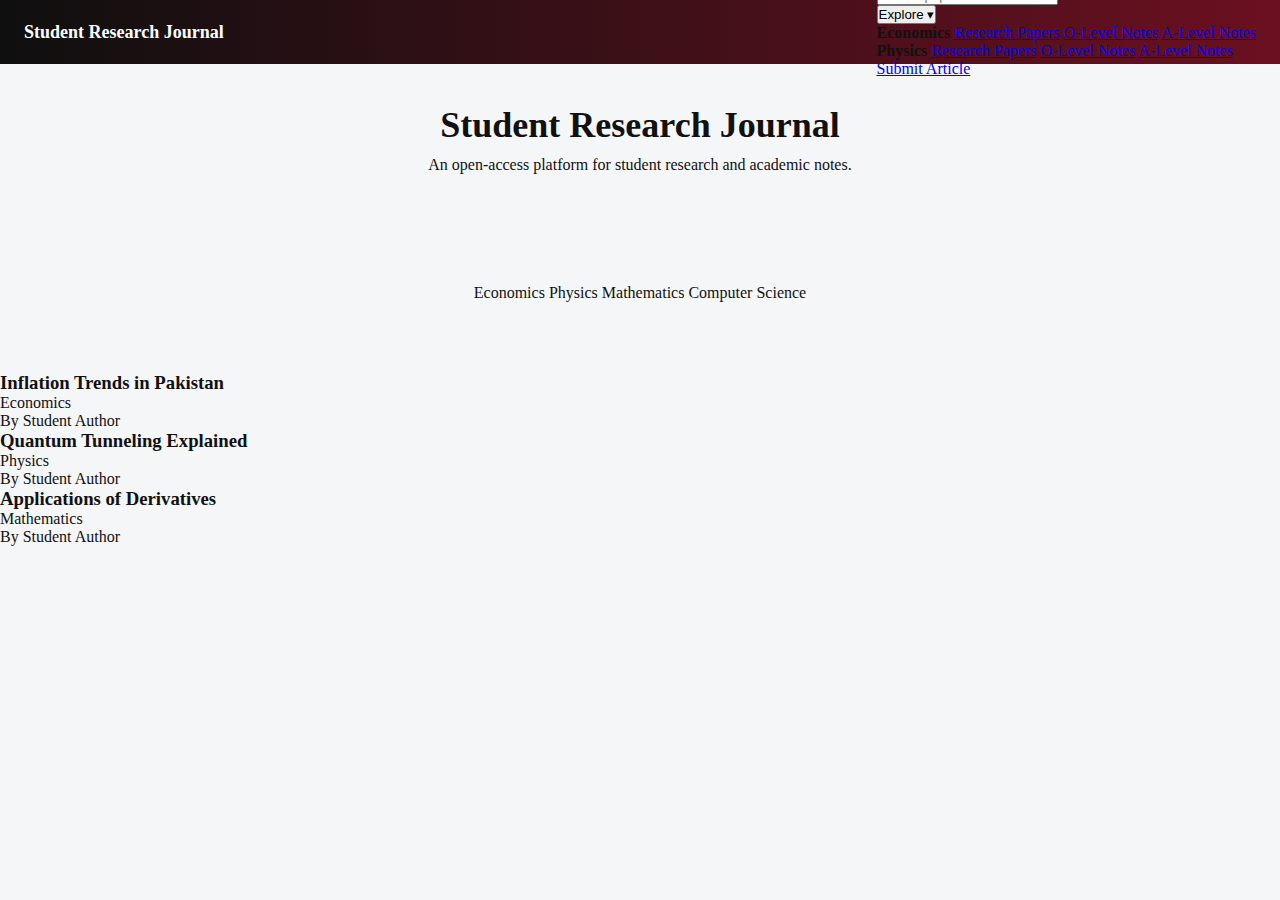
<file: index.html>
<!DOCTYPE html>
<html lang="en">
<head>
  <meta charset="UTF-8">
  <title>Student Research Journal</title>
  <link rel="stylesheet" href="style.css">
</head>
<body>

<!-- NAVBAR -->
<nav class="navbar">
  <div class="logo">Student Research Journal</div>

  <div class="nav-right">
    <input type="text" id="searchInput" placeholder="Search papers...">

    <div class="dropdown">
      <button id="exploreBtn">Explore ▾</button>
      <div class="dropdown-content" id="exploreMenu">

        <div class="dropdown-group">
          <strong>Economics</strong>
          <a href="#">Research Papers</a>
          <a href="#">O-Level Notes</a>
          <a href="#">A-Level Notes</a>
        </div>

        <div class="dropdown-group">
          <strong>Physics</strong>
          <a href="#">Research Papers</a>
          <a href="#">O-Level Notes</a>
          <a href="#">A-Level Notes</a>
        </div>

      </div>
    </div>

    <a class="submit-btn" href="submit.html">Submit Article</a>
  </div>
</nav>

<!-- HERO -->
<header class="hero">
  <h1>Student Research Journal</h1>
  <p>An open-access platform for student research and academic notes.</p>
</header>

<!-- SUBJECT PILLS -->
<section class="subjects">
  <span class="pill">Economics</span>
  <span class="pill">Physics</span>
  <span class="pill">Mathematics</span>
  <span class="pill">Computer Science</span>
</section>

<!-- PAPERS -->
<section class="papers" id="paperList">

  <div class="paper-card">
    <h3>Inflation Trends in Pakistan</h3>
    <p class="subject">Economics</p>
    <p class="author">By Student Author</p>
  </div>

  <div class="paper-card">
    <h3>Quantum Tunneling Explained</h3>
    <p class="subject">Physics</p>
    <p class="author">By Student Author</p>
  </div>

  <div class="paper-card">
    <h3>Applications of Derivatives</h3>
    <p class="subject">Mathematics</p>
    <p class="author">By Student Author</p>
  </div>

</section>

<script src="script.js"></script>
</body>
</html>
</file>
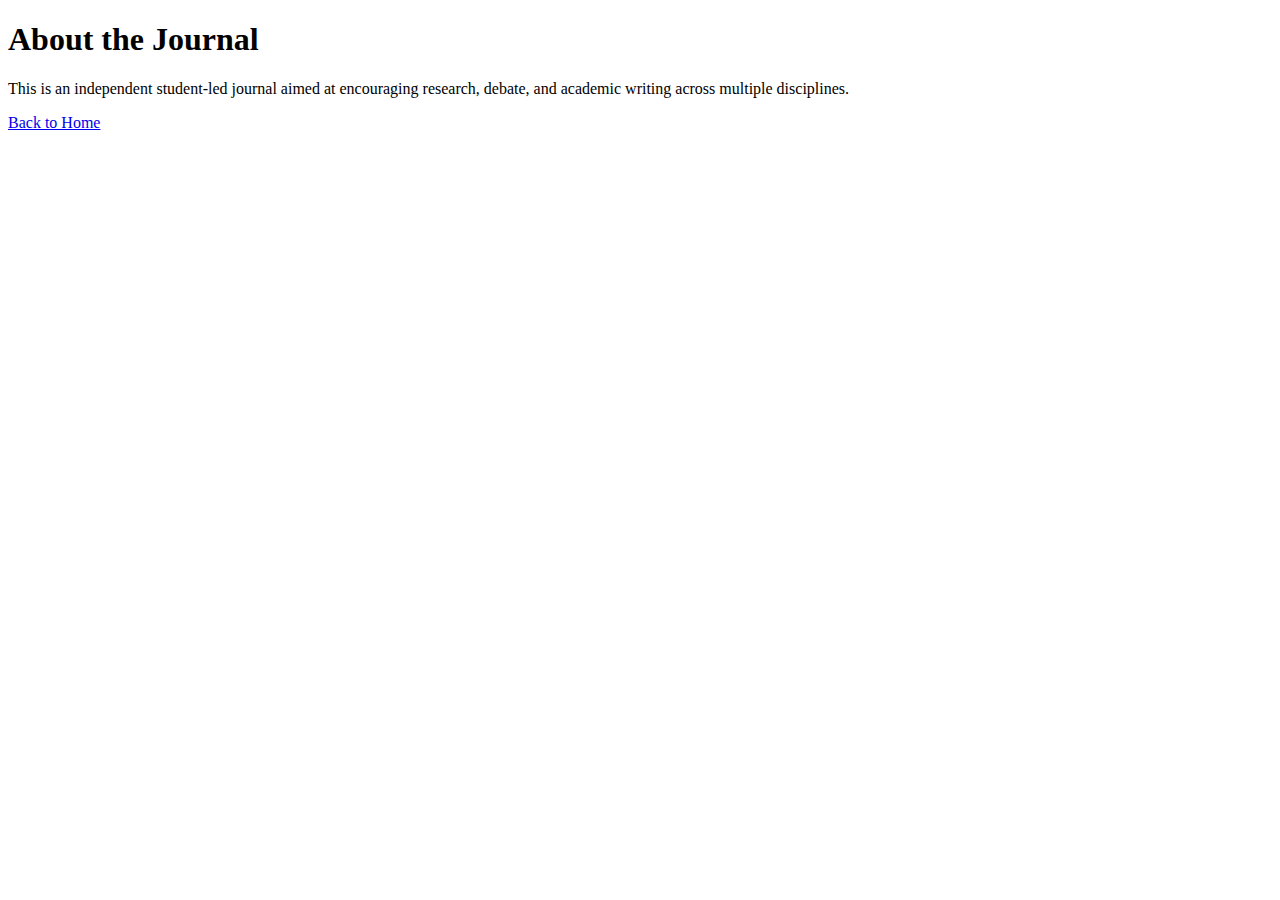
<file: about.html>
<!DOCTYPE html>
<html>
<body>

<h1>About the Journal</h1>

<p>
This is an independent student-led journal aimed at
encouraging research, debate, and academic writing
across multiple disciplines.
</p>

<p><a href="index.html">Back to Home</a></p>

</body>
</html>
</file>
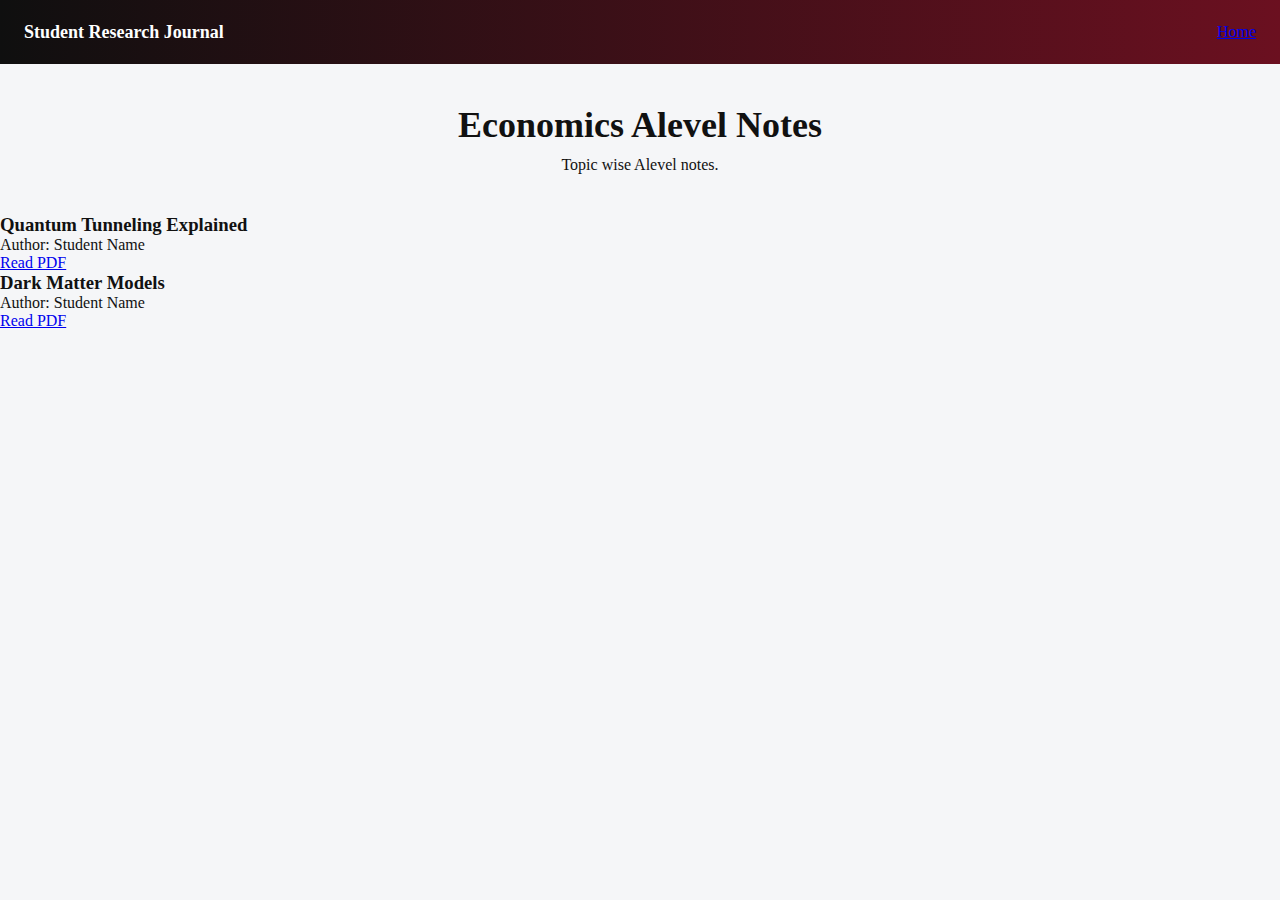
<file: economics-alevel.html>
<!DOCTYPE html>
<html lang="en">
<head>
  <meta charset="UTF-8">
  <title>Economics Alevel notes | Student Research Journal</title>
  <link rel="stylesheet" href="style.css">
</head>
<body>

<nav class="navbar">
  <div class="logo">Student Research Journal</div>
  <a class="submit-btn" href="index.html">Home</a>
</nav>

<section class="hero">
  <h1>Economics Alevel Notes</h1>
  <p>Topic wise Alevel notes.</p>
</section>

<section class="papers">

  <div class="paper-card">
    <h3>Quantum Tunneling Explained</h3>
    <p>Author: Student Name</p>
    <a href="#">Read PDF</a>
  </div>

  <div class="paper-card">
    <h3>Dark Matter Models</h3>
    <p>Author: Student Name</p>
    <a href="#">Read PDF</a>
  </div>

</section>

</body>
</html>
</file>
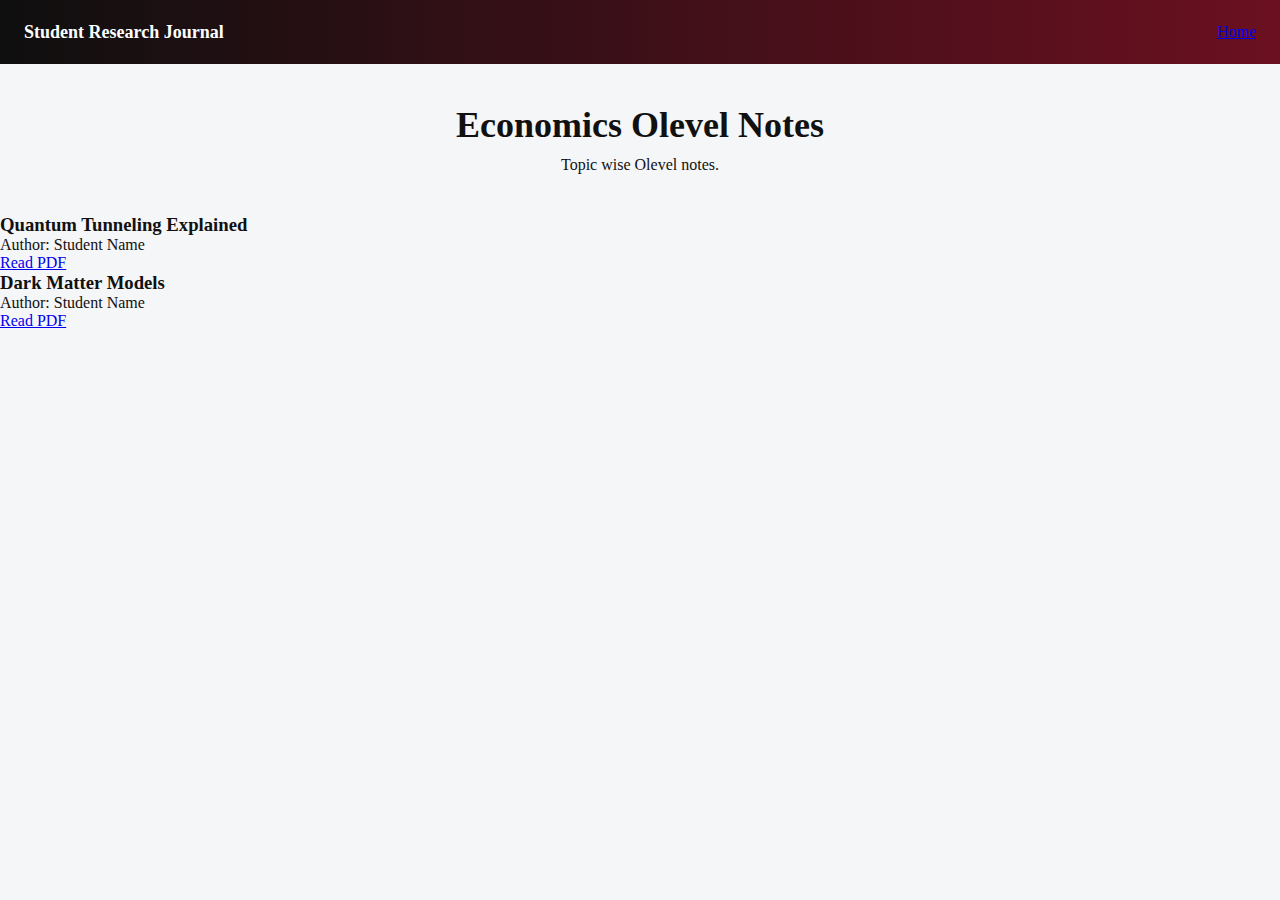
<file: economics-Olevel.html>
<!DOCTYPE html>
<html lang="en">
<head>
  <meta charset="UTF-8">
  <title>Physics Research | Student Research Journal</title>
  <link rel="stylesheet" href="style.css">
</head>
<body>

<nav class="navbar">
  <div class="logo">Student Research Journal</div>
  <a class="submit-btn" href="index.html">Home</a>
</nav>

<section class="hero">
  <h1>Economics Olevel Notes</h1>
  <p>Topic wise Olevel notes.</p>
</section>

<section class="papers">

  <div class="paper-card">
    <h3>Quantum Tunneling Explained</h3>
    <p>Author: Student Name</p>
    <a href="#">Read PDF</a>
  </div>

  <div class="paper-card">
    <h3>Dark Matter Models</h3>
    <p>Author: Student Name</p>
    <a href="#">Read PDF</a>
  </div>

</section>

</body>
</html>
</file>
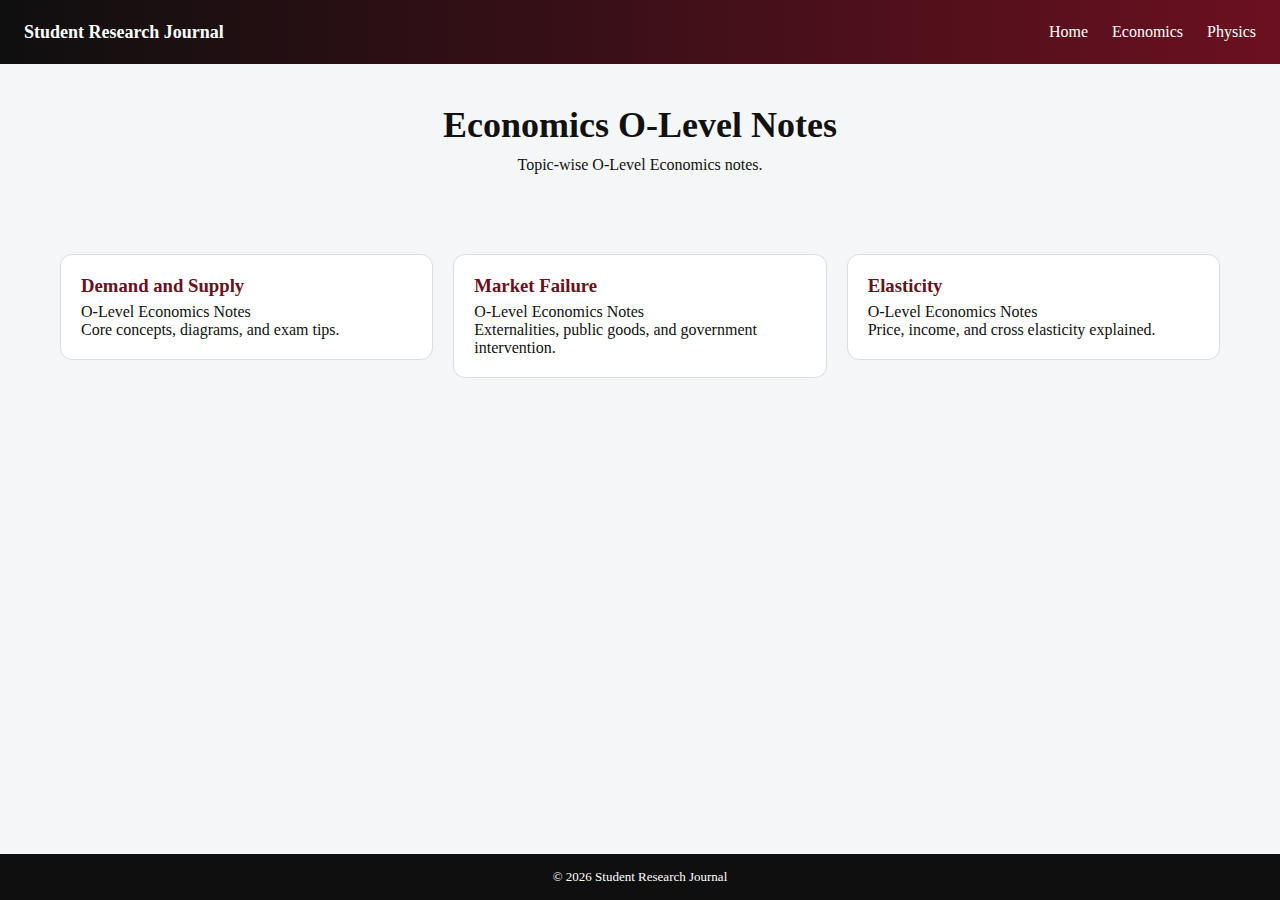
<file: economics-olevel.html>
<!DOCTYPE html>
<html lang="en">
<head>
  <meta charset="UTF-8">
  <title>Economics O-Level Notes | Student Research Journal</title>
  <meta name="viewport" content="width=device-width, initial-scale=1.0">

  <!-- MAIN STYLES -->
  <link rel="stylesheet" href="style.css">
</head>

<body>

  <!-- ================= NAVBAR ================= -->
  <nav class="navbar">
    <div class="logo">Student Research Journal</div>

    <div class="hamburger" id="hamburger">☰</div>

    <ul class="nav-links" id="navLinks">
      <li><a href="index.html">Home</a></li>
      <li><a href="economics.html">Economics</a></li>
      <li><a href="physics.html">Physics</a></li>
    </ul>
  </nav>

  <!-- ================= HERO ================= -->
  <section class="hero">
    <h1>Economics O-Level Notes</h1>
    <p>Topic-wise O-Level Economics notes.</p>
  </section>

  <!-- ================= CONTENT ================= -->
  <main class="content-grid">

    <a href="olevel-demand-supply.pdf" class="content-card">
      <h3>Demand and Supply</h3>
      <p>O-Level Economics Notes</p>
      <p>Core concepts, diagrams, and exam tips.</p>
    </a>

    <a href="olevel-market-failure.pdf" class="content-card">
      <h3>Market Failure</h3>
      <p>O-Level Economics Notes</p>
      <p>Externalities, public goods, and government intervention.</p>
    </a>

    <a href="olevel-elasticity.pdf" class="content-card">
      <h3>Elasticity</h3>
      <p>O-Level Economics Notes</p>
      <p>Price, income, and cross elasticity explained.</p>
    </a>

  </main>

  <!-- ================= FOOTER ================= -->
  <footer class="site-footer">
    <div class="footer-bottom">
      © 2026 Student Research Journal
    </div>
  </footer>

  <!-- ================= SCRIPT ================= -->
  <script src="script.js"></script>

</body>
</html>
</file>
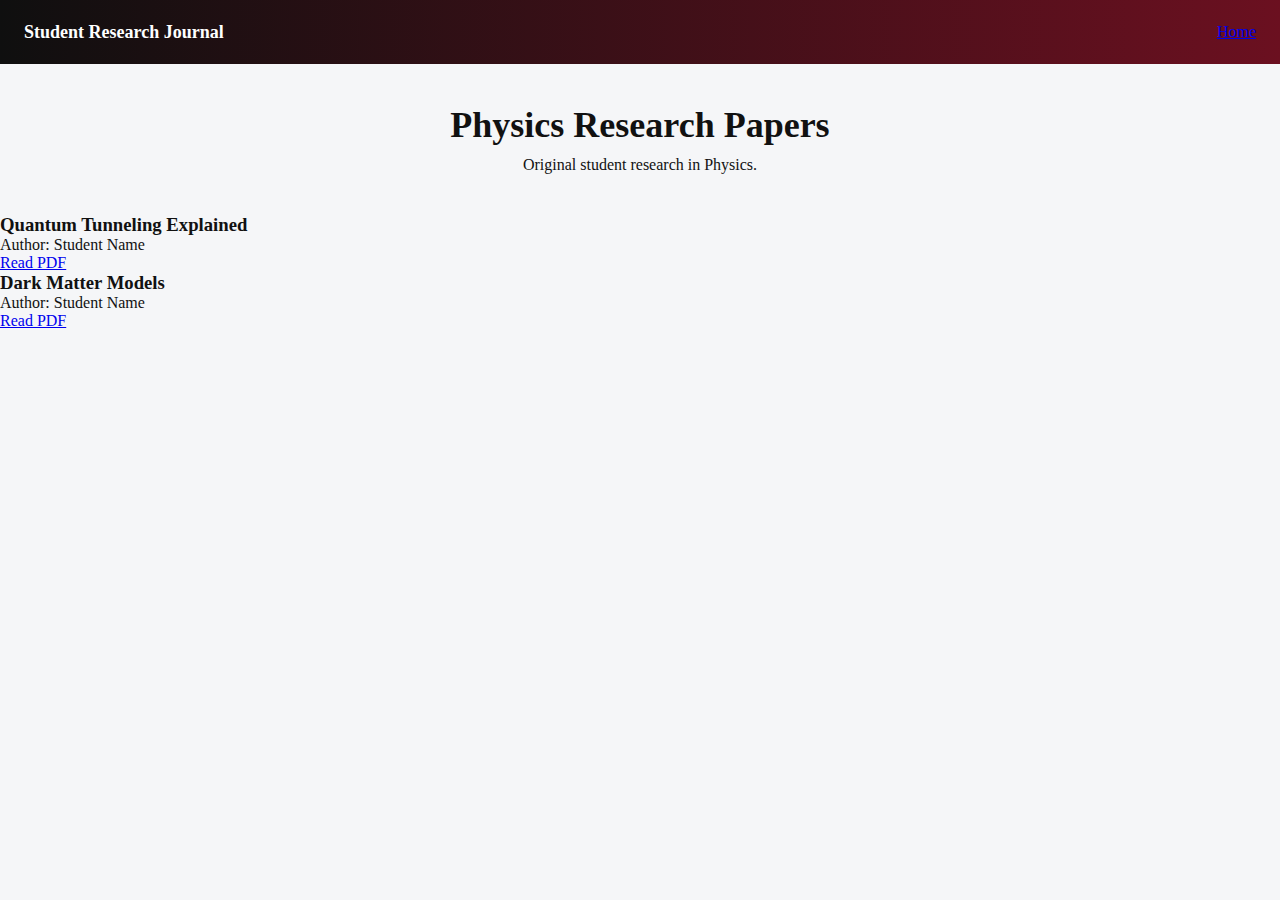
<file: economics-research.html>
<!DOCTYPE html>
<html lang="en">
<head>
  <meta charset="UTF-8">
  <title>Physics Research | Student Research Journal</title>
  <link rel="stylesheet" href="style.css">
</head>
<body>

<nav class="navbar">
  <div class="logo">Student Research Journal</div>
  <a class="submit-btn" href="index.html">Home</a>
</nav>

<section class="hero">
  <h1>Physics Research Papers</h1>
  <p>Original student research in Physics.</p>
</section>

<section class="papers">

  <div class="paper-card">
    <h3>Quantum Tunneling Explained</h3>
    <p>Author: Student Name</p>
    <a href="#">Read PDF</a>
  </div>

  <div class="paper-card">
    <h3>Dark Matter Models</h3>
    <p>Author: Student Name</p>
    <a href="#">Read PDF</a>
  </div>

</section>

</body>
</html>
</file>
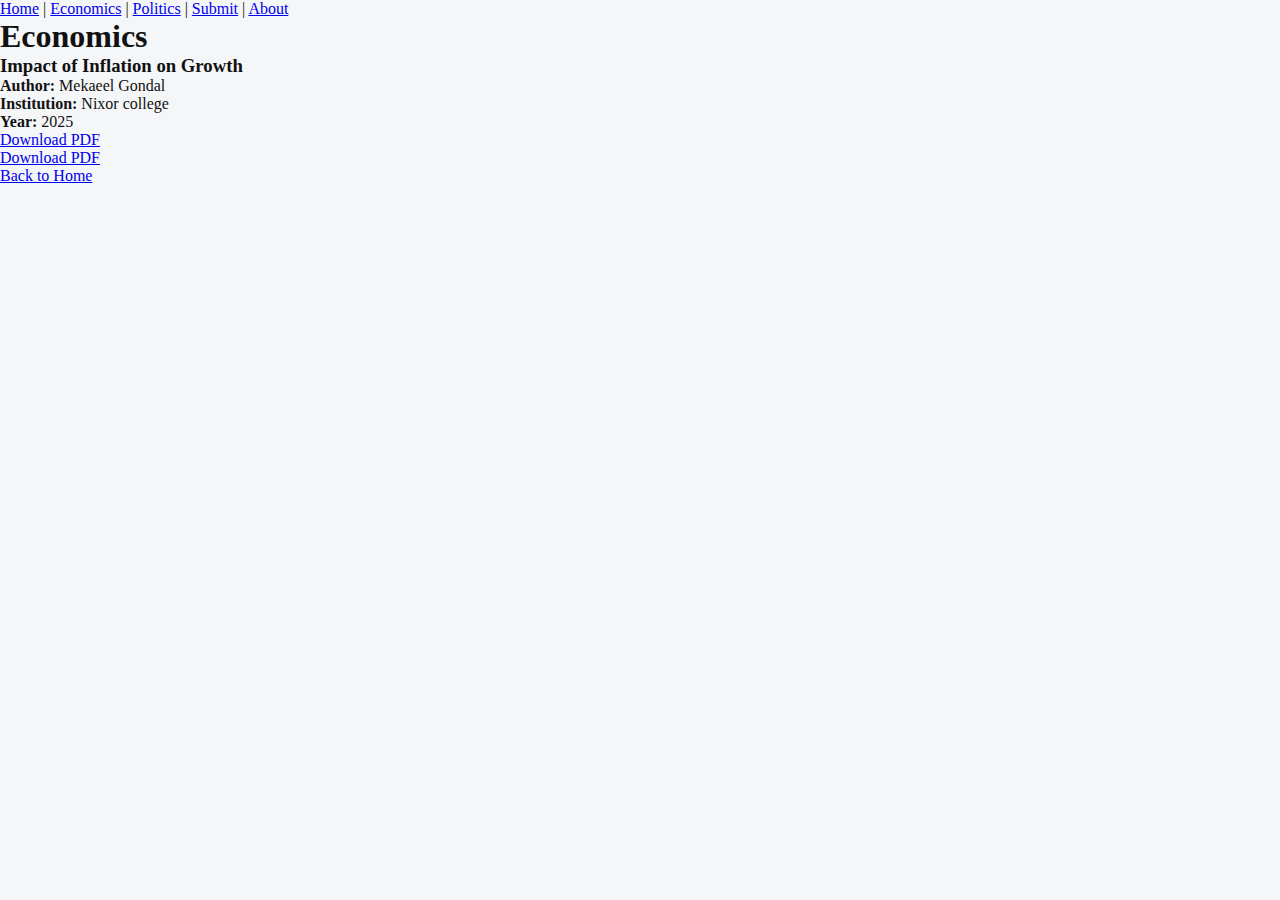
<file: economics.html>
<!DOCTYPE html>
<html>
<head>
  <title>Economics Papers</title>
  <link rel="stylesheet" href="style.css">
</head>
<body>
<nav>
  <a href="index.html">Home</a> |
  <a href="economics.html">Economics</a> |
  <a href="politics.html">Politics</a> |
  <a href="submit.html">Submit</a> |
  <a href="about.html">About</a>
</nav>
<h1>Economics</h1>
  <div class="paper">
  <h3>Impact of Inflation on Growth</h3>
  <p>
    <b>Author:</b> Mekaeel Gondal<br>
    <b>Institution:</b> Nixor college<br>
    <b>Year:</b> 2025
  </p>
  <a href="papers/khan-2025-inflation.pdf">Download PDF</a>
</div>

<a href="papers/sample-paper.pdf">Download PDF</a>

<p><a href="index.html">Back to Home</a></p>

</body>
</html>
</file>
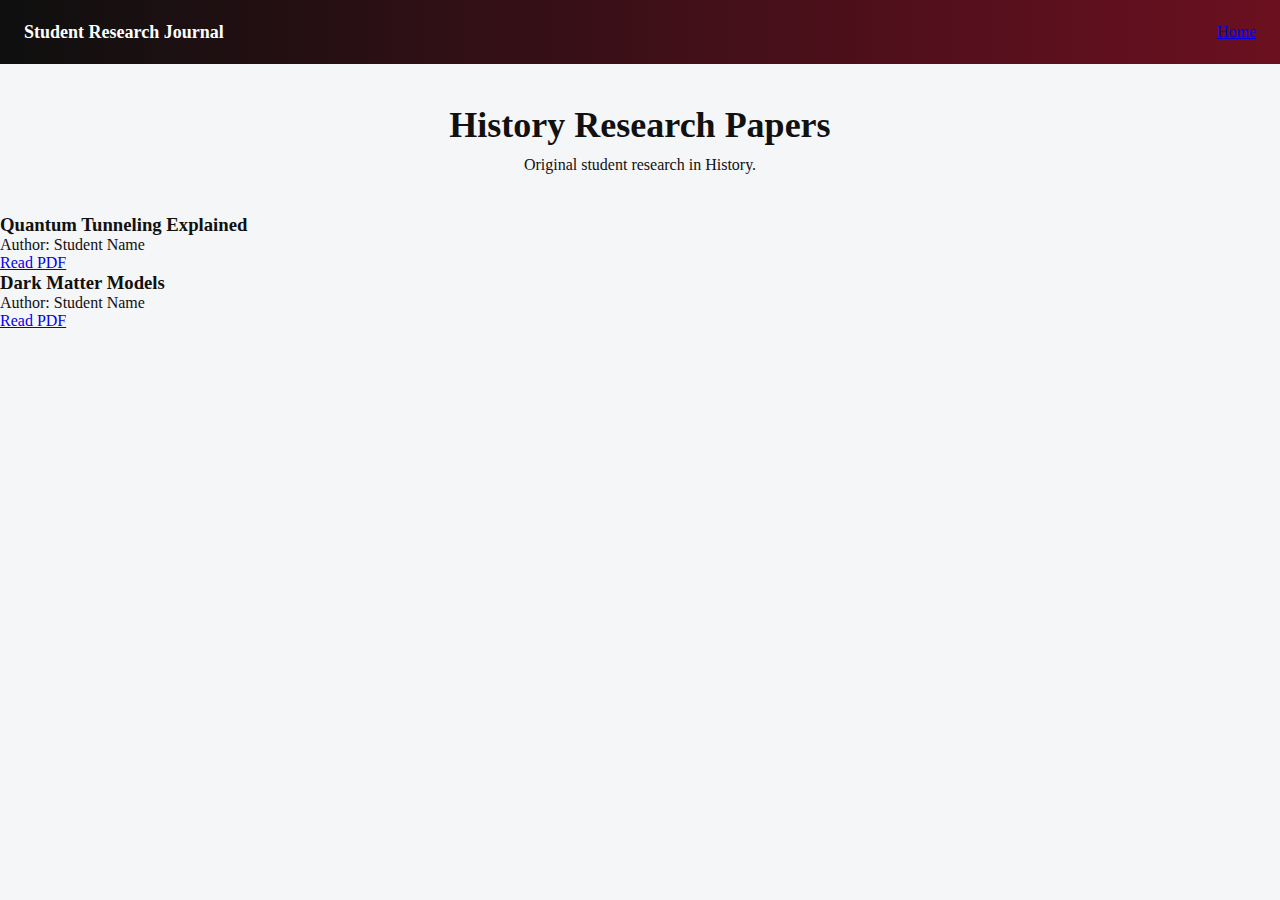
<file: history-research.html>
<!DOCTYPE html>
<html lang="en">
<head>
  <meta charset="UTF-8">
  <title>History Research | Student Research Journal</title>
  <link rel="stylesheet" href="style.css">
</head>
<body>

<nav class="navbar">
  <div class="logo">Student Research Journal</div>
  <a class="submit-btn" href="index.html">Home</a>
</nav>

<section class="hero">
  <h1>History Research Papers</h1>
  <p>Original student research in History.</p>
</section>

<section class="papers">

  <div class="paper-card">
    <h3>Quantum Tunneling Explained</h3>
    <p>Author: Student Name</p>
    <a href="#">Read PDF</a>
  </div>

  <div class="paper-card">
    <h3>Dark Matter Models</h3>
    <p>Author: Student Name</p>
    <a href="#">Read PDF</a>
  </div>

</section>

</body>
</html>
</file>
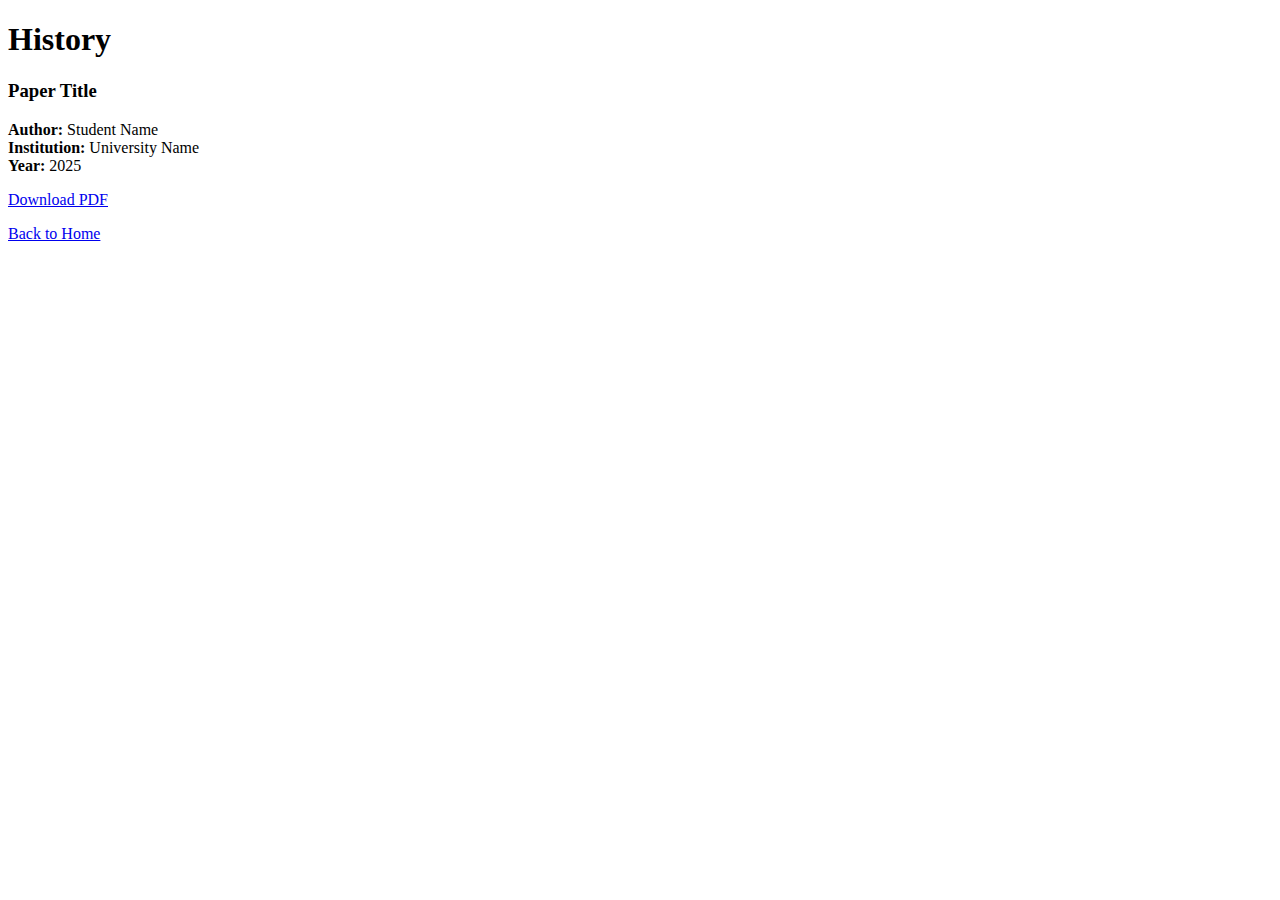
<file: History.html>
<!DOCTYPE html>
<html>
<head>
  <title>History Papers</title>
</head>
<body>

<h1>History</h1>

<h3>Paper Title</h3>
<p>
<b>Author:</b> Student Name<br>
<b>Institution:</b> University Name<br>
<b>Year:</b> 2025
</p>

<a href="papers/sample-paper.pdf">Download PDF</a>

<p><a href="index.html">Back to Home</a></p>

</body>
</html>
</file>
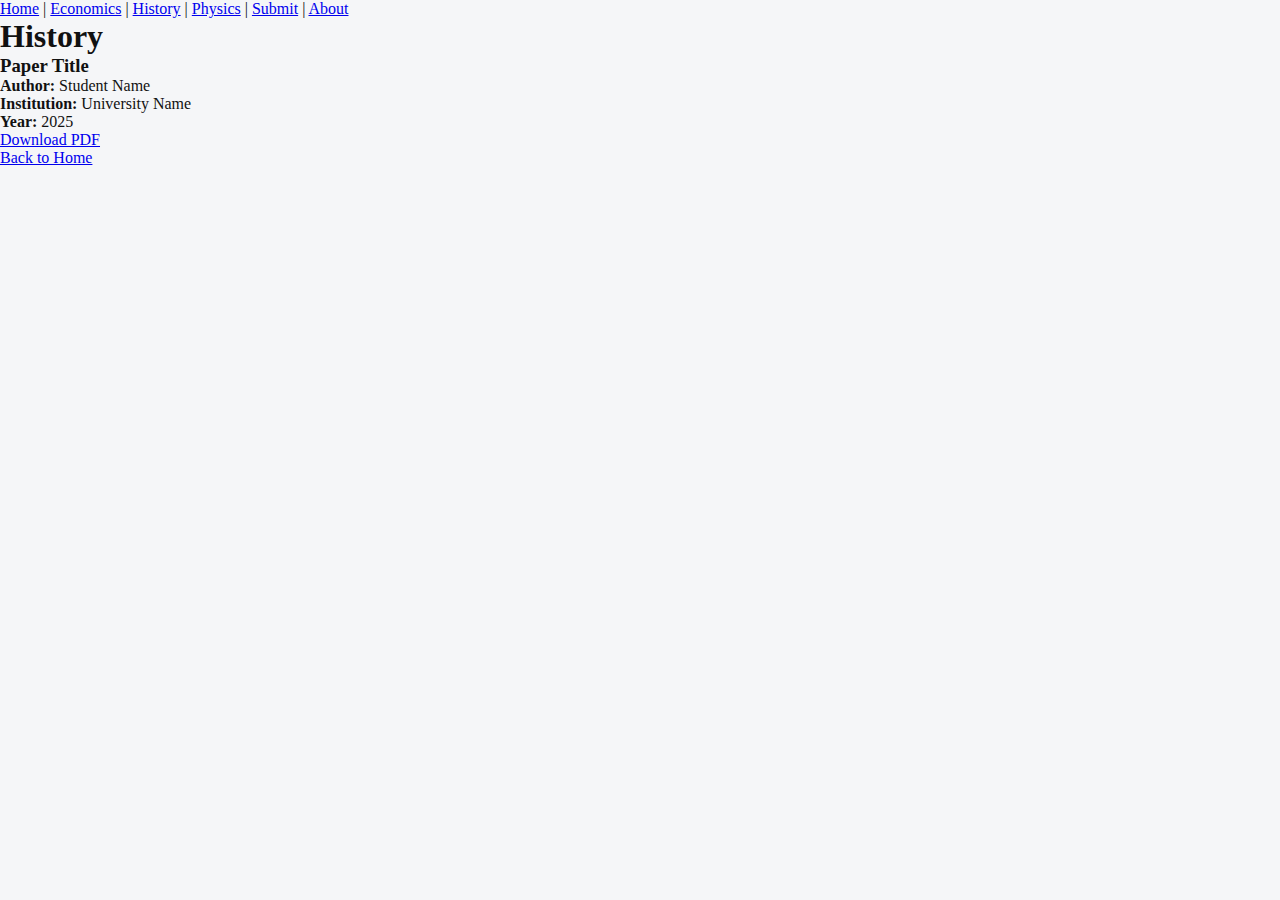
<file: history.html>
<!DOCTYPE html>
<html>
<head>
  <title>History Papers</title>
  <link rel="stylesheet" href="style.css">
</head>
<body>
<nav>
  <a href="index.html">Home</a> |
  <a href="economics.html">Economics</a> |
  <a href="history.html">History</a> |
  <a href="physics.html">Physics</a> |
  <a href="submit.html">Submit</a> |
  <a href="about.html">About</a>
</nav>
<h1>History</h1>

<h3>Paper Title</h3>
<p>
<b>Author:</b> Student Name<br>
<b>Institution:</b> University Name<br>
<b>Year:</b> 2025
</p>

<a href="papers/sample-paper.pdf">Download PDF</a>

<p><a href="index.html">Back to Home</a></p>

</body>
</html>
</file>
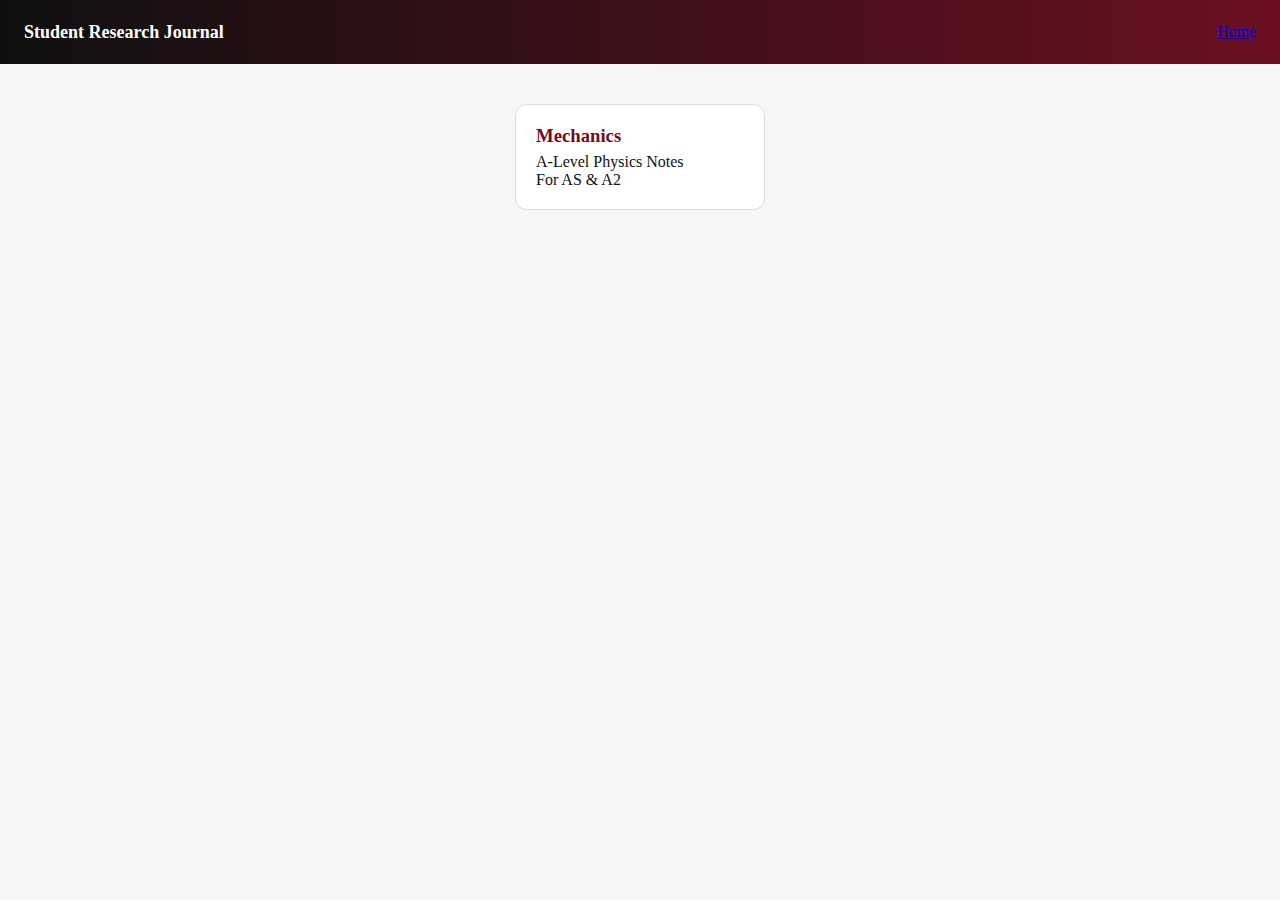
<file: physics-alevel.html>
<!DOCTYPE html>
<html lang="en">
<head>
  <meta charset="UTF-8">
  <title>Physics Alevel notes | Student Research Journal</title>
  <link rel="stylesheet" href="style.css">
</head>
<body>

<nav class="navbar">
  <div class="logo">Student Research Journal</div>
  <a class="submit-btn" href="index.html">Home</a>
</nav>

<section class="content-grid">

  <a class="content-card" href="alevel/mechanics.pdf">
    <h3>Mechanics</h3>
    <p>A-Level Physics Notes</p>
    <p>For AS & A2</p>
  </a>

</section>

</body>
</html>
</file>
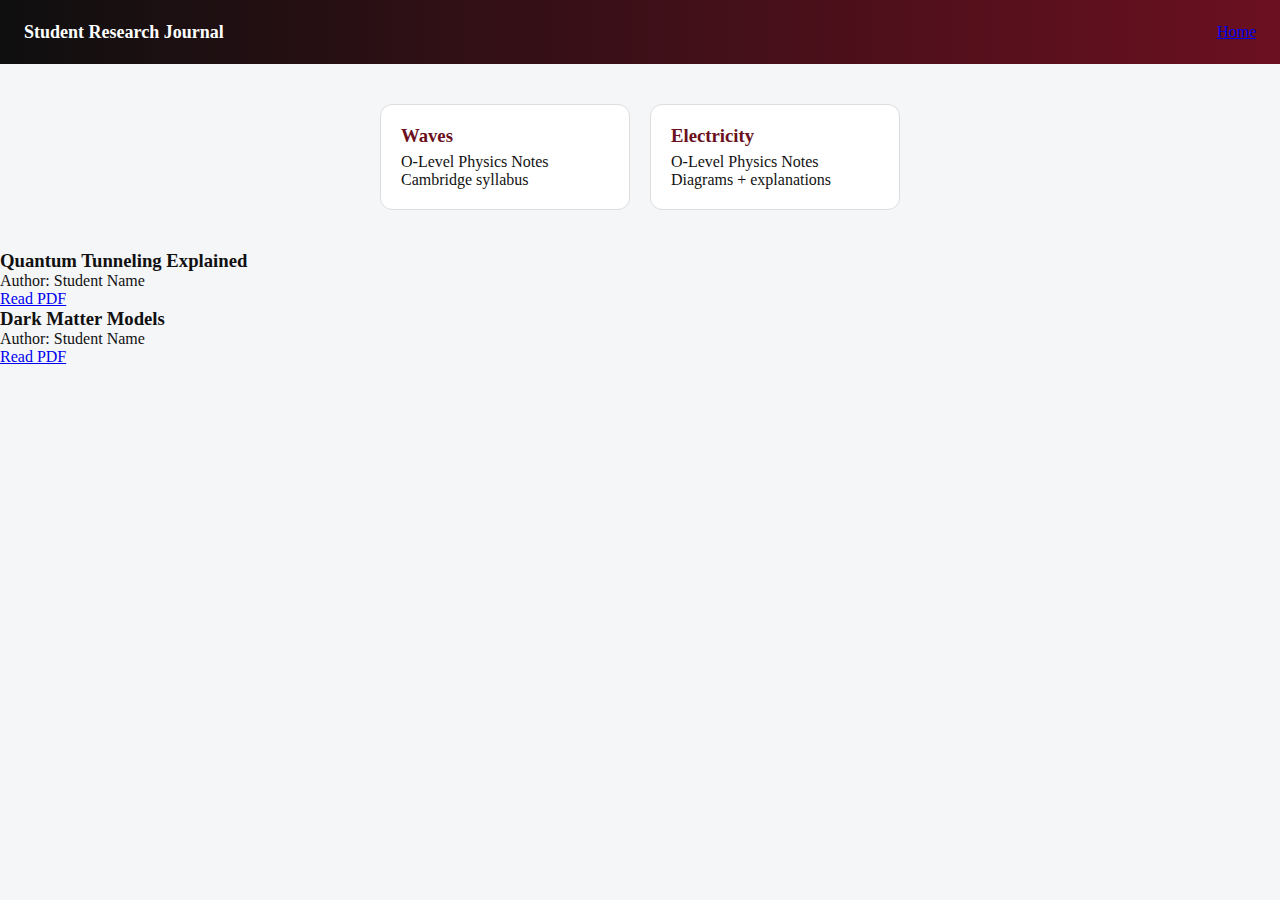
<file: physics-olevel.html>
<!DOCTYPE html>
<html lang="en">
<head>
  <meta charset="UTF-8">
  <title>Physics Research | Student Research Journal</title>
  <link rel="stylesheet" href="style.css">
</head>
<body>

<nav class="navbar">
  <div class="logo">Student Research Journal</div>
  <a class="submit-btn" href="index.html">Home</a>
</nav>

<section class="content-grid">

  <a class="content-card" href="olevel/waves-notes.pdf">
    <h3>Waves</h3>
    <p>O-Level Physics Notes</p>
    <p>Cambridge syllabus</p>
  </a>

  <a class="content-card" href="olevel/electricity.pdf">
    <h3>Electricity</h3>
    <p>O-Level Physics Notes</p>
    <p>Diagrams + explanations</p>
  </a>

</section>
  <div class="paper-card">
    <h3>Quantum Tunneling Explained</h3>
    <p>Author: Student Name</p>
    <a href="#">Read PDF</a>
  </div>

  <div class="paper-card">
    <h3>Dark Matter Models</h3>
    <p>Author: Student Name</p>
    <a href="#">Read PDF</a>
  </div>

</section>

</body>
</html>
</file>
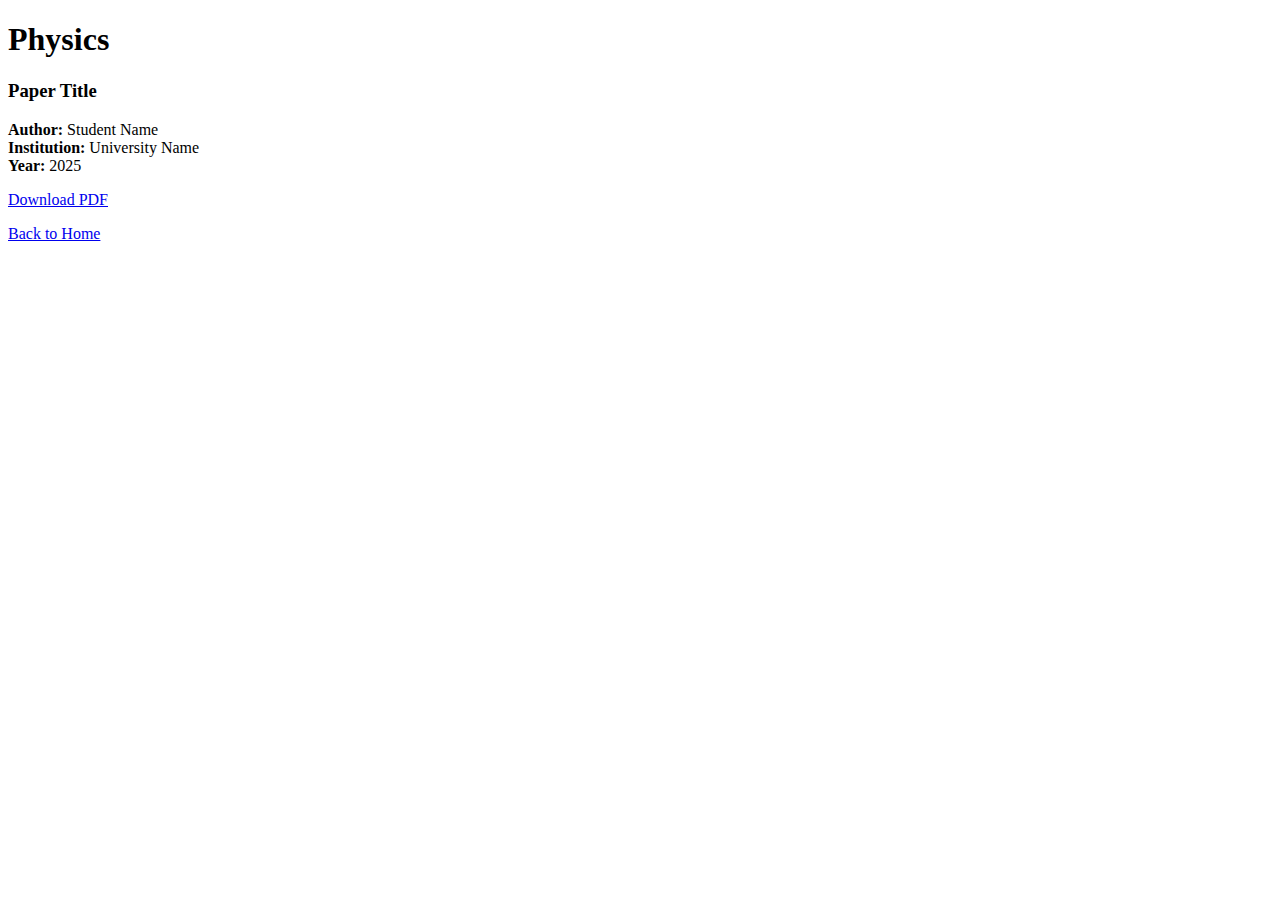
<file: Physics.html>
<!DOCTYPE html>
<html>
<head>
  <title>Physics Papers</title>
</head>
<body>

<h1>Physics</h1>

<h3>Paper Title</h3>
<p>
<b>Author:</b> Student Name<br>
<b>Institution:</b> University Name<br>
<b>Year:</b> 2025
</p>

<a href="papers/sample-paper.pdf">Download PDF</a>

<p><a href="index.html">Back to Home</a></p>

</body>
</html>
</file>
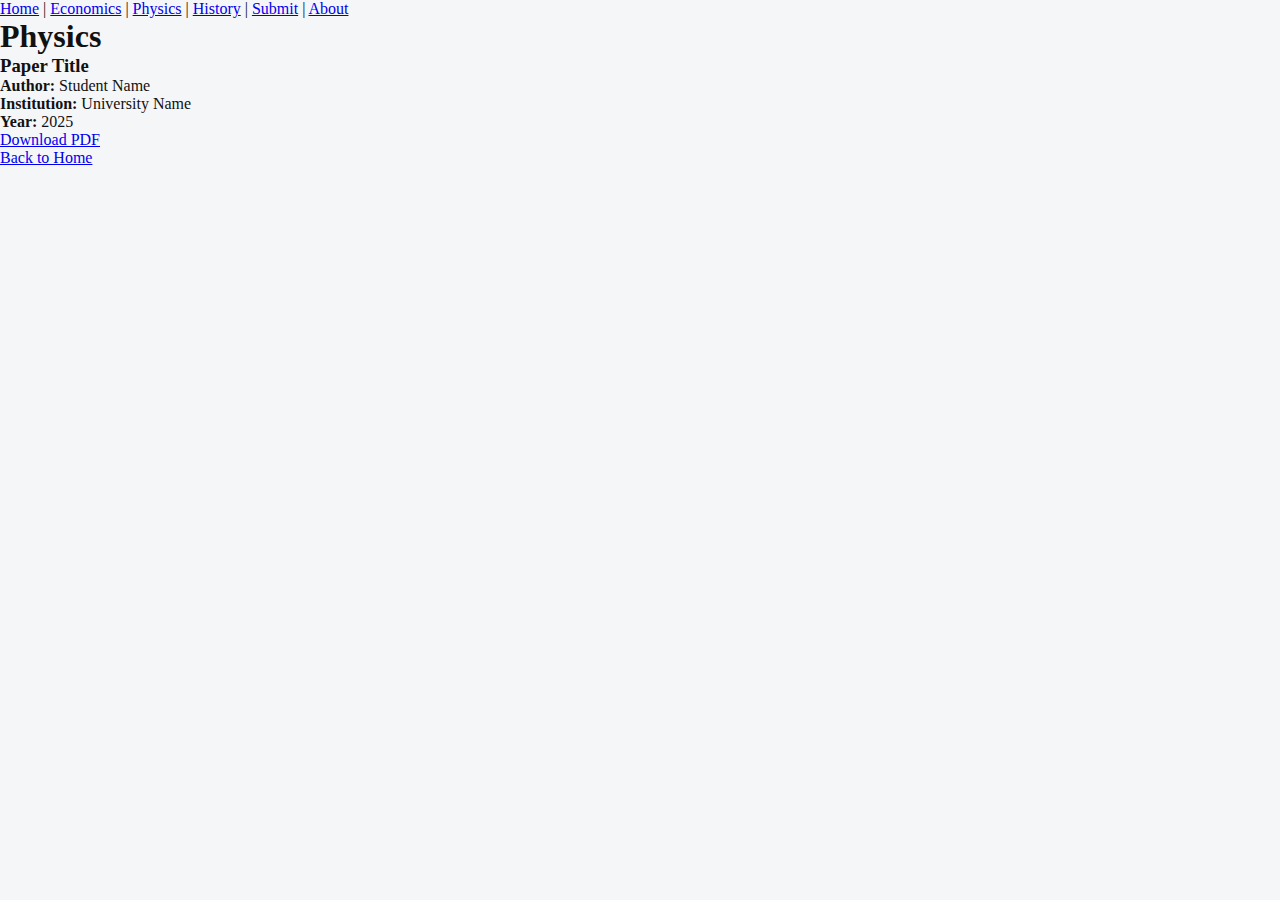
<file: physics.html>
<!DOCTYPE html>
<html>
<head>
  <title>Physics Papers</title>
  <link rel="stylesheet" href="style.css">
</head>
<body>
<nav>
  <a href="index.html">Home</a> |
  <a href="economics.html">Economics</a> |
  <a href="physics.html">Physics</a> |
  <a href="history.html">History</a> |
  <a href="submit.html">Submit</a> |
  <a href="about.html">About</a>
</nav>
<h1>Physics</h1>

<h3>Paper Title</h3>
<p>
<b>Author:</b> Student Name<br>
<b>Institution:</b> University Name<br>
<b>Year:</b> 2025
</p>

<a href="papers/sample-paper.pdf">Download PDF</a>

<p><a href="index.html">Back to Home</a></p>

</body>
</html>
</file>
<file: style.css>
:root {
  --maroon: #6b1020;
  --black: #0f0f0f;
  --white: #ffffff;
  --light-bg: #f5f6f8;
}

/* ================= RESET ================= */
* {
  box-sizing: border-box;
  margin: 0;
  padding: 0;
}

/* ================= LAYOUT (STICKY FOOTER) ================= */
body {
  font-family: Georgia, serif;
  background: var(--light-bg);
  color: #111;

  min-height: 100vh;
  display: flex;
  flex-direction: column;
}

/* ================= NAVBAR ================= */
.navbar {
  background: linear-gradient(90deg, var(--black), var(--maroon));
  height: 64px;
  padding: 0 24px;
  display: flex;
  align-items: center;
  justify-content: space-between;
}

.logo {
  color: white;
  font-weight: bold;
  font-size: 18px;
}

.nav-links {
  list-style: none;
  display: flex;
  gap: 24px;
}

.nav-links li a {
  color: white;
  text-decoration: none;
}

.hamburger {
  display: none;
  font-size: 28px;
  color: white;
  cursor: pointer;
}

/* ================= HERO ================= */
.hero {
  text-align: center;
  padding: 40px 20px;
}

.hero h1 {
  font-size: 36px;
  margin-bottom: 10px;
}

.hero p {
  max-width: 720px;
  margin: auto;
  font-size: 16px;
}

.hero-img {
  width: 100%;
  max-width: 1000px;
  height: 280px;
  object-fit: cover;
  border-radius: 16px;
  margin: 30px auto 0;
  display: block;
}
@media (max-width: 600px) {
  .hero-img {
    height: auto;
    object-fit: contain;
    background: #6b1020; /* fallback color */
  }
}
/* ================= WHAT THIS JOURNAL STANDS FOR (CHECKLIST) ================= */
.checklist-section {
  background: linear-gradient(135deg, var(--black), var(--maroon));
  padding: 80px 20px;
}

.checklist-container {
  max-width: 900px;
  margin: auto;
  color: white;
}

.checklist-container h2 {
  font-size: 32px;
  text-align: center;
  margin-bottom: 30px;
  font-weight: normal;
}

.checklist {
  list-style: none;
}

.checklist li {
  position: relative;
  padding-left: 2rem;
  margin-bottom: 1rem;
  font-size: 1.1rem;
  line-height: 1.6;

  opacity: 0;
  transform: translateY(10px);
  transition: opacity 0.5s ease, transform 0.5s ease;
}

.checklist li::before {
  content: "✔";
  position: absolute;
  left: 0;
  color: #ffd6dc;
  font-weight: bold;
}

.fade-in.show .checklist li {
  opacity: 1;
  transform: translateY(0);
}

/* ================= SUBJECTS ================= */
.subjects {
  padding: 70px 20px;
  text-align: center;
}

.subjects h2 {
  color: var(--maroon);
  margin-bottom: 45px;
}

.subject-grid {
  display: grid;
  grid-template-columns: repeat(auto-fit, minmax(160px, 1fr));
  gap: 45px;
  max-width: 1100px;
  margin: auto;
}

.subject-card {
  text-decoration: none;
  color: var(--maroon);
  transition: transform 0.25s ease;
}

.subject-card:hover {
  transform: translateY(-6px);
}

.icon-circle {
  width: 120px;
  height: 120px;
  background: linear-gradient(135deg, var(--maroon), #520c19);
  border-radius: 50%;
  display: flex;
  align-items: center;
  justify-content: center;
  font-size: 36px;
  margin: auto;
  box-shadow: 0 12px 28px rgba(107,16,32,0.4);
}.subject-card:hover .icon-circle {
  transform: translateY(-6px) scale(1.05);
  box-shadow: 0 18px 36px rgba(107,16,32,0.55);
}.subject-card {
  transition: transform 0.2s ease;
}

.subject-card:hover {
  transform: translateY(-2px);
}

/* ================= WHAT WE OFFER ================= */
.why-it-works {
  background: linear-gradient(135deg, var(--black), var(--maroon));
  color: white;
  padding: 80px 20px;
  text-align: center;
}

.why-it-works h2 {
  font-size: 32px;
  margin-bottom: 50px;
}

.why-grid {
  display: grid;
  grid-template-columns: repeat(auto-fit, minmax(260px, 1fr));
  gap: 30px;
  max-width: 1100px;
  margin: auto;
}

.why-card {
  background: rgba(255,255,255,0.1);
  padding: 30px;
  border-radius: 16px;
}

/* ================= ABOUT ================= */
.about-section {
  max-width: 900px;
  margin: 80px auto;
  padding: 0 20px;
  text-align: center;
}

.about-section h2 {
  color: var(--maroon);
  margin-bottom: 20px;
}

.about-section p {
  font-size: 16px;
  line-height: 1.7;
}

/* ================= FEATURED ARTICLES ================= */
.content-grid {
  display: grid;
  grid-template-columns: repeat(auto-fit, minmax(250px, 1fr));
  gap: 20px;
  padding: 40px 20px;
  max-width: 1200px;
  margin-left: auto;
  margin-right: auto;
  align-items: start;
}

.content-card {
  background: white;
  padding: 20px;
  border-radius: 12px;
  border: 1px solid #ddd;
  text-decoration: none;
  color: #111;
  transition: transform 0.2s ease, box-shadow 0.2s ease;
}

.content-card:hover {
  transform: translateY(-4px);
  box-shadow: 0 10px 20px rgba(0,0,0,0.12);
}

.content-card h3 {
  color: var(--maroon);
  margin-bottom: 6px;
}

/* ================= FOOTER ================= */
.site-footer {
  background: var(--black);
  color: white;
  text-align: center;
  padding: 15px;
  font-size: 13px;
  margin-top: auto;
}

/* ================= FADE-IN SYSTEM ================= */
.fade-in {
  opacity: 0;
  transform: translateY(25px);
  transition: opacity 0.8s ease, transform 0.8s ease;
}

.fade-in.show {
  opacity: 1;
  transform: translateY(0);
}

/* ================= MOBILE ================= */
@media (max-width: 768px) {
  .nav-links {
    display: none;
  }

  .hamburger {
    display: block;
  }
}

/* ================= ACCESSIBILITY ================= */
@media (prefers-reduced-motion: reduce) {
  * {
    animation: none !important;
    transition: none !important;
  }
}
.page-content {
  padding-top: 40px;
  width: 100%;
}
main {
  flex: 1;
}
/* ================= PAGE HEADERS ================= */
.page-header {
  max-width: 1200px;
  margin: 0 auto 30px;
  padding: 0 20px;
  text-align: center;
}

.page-header h1 {
  color: var(--maroon);
  font-size: 32px;
  font-weight: normal;
  margin-bottom: 6px;
}

.page-header p {
  font-size: 15px;
  color: #444;
}
</file>
